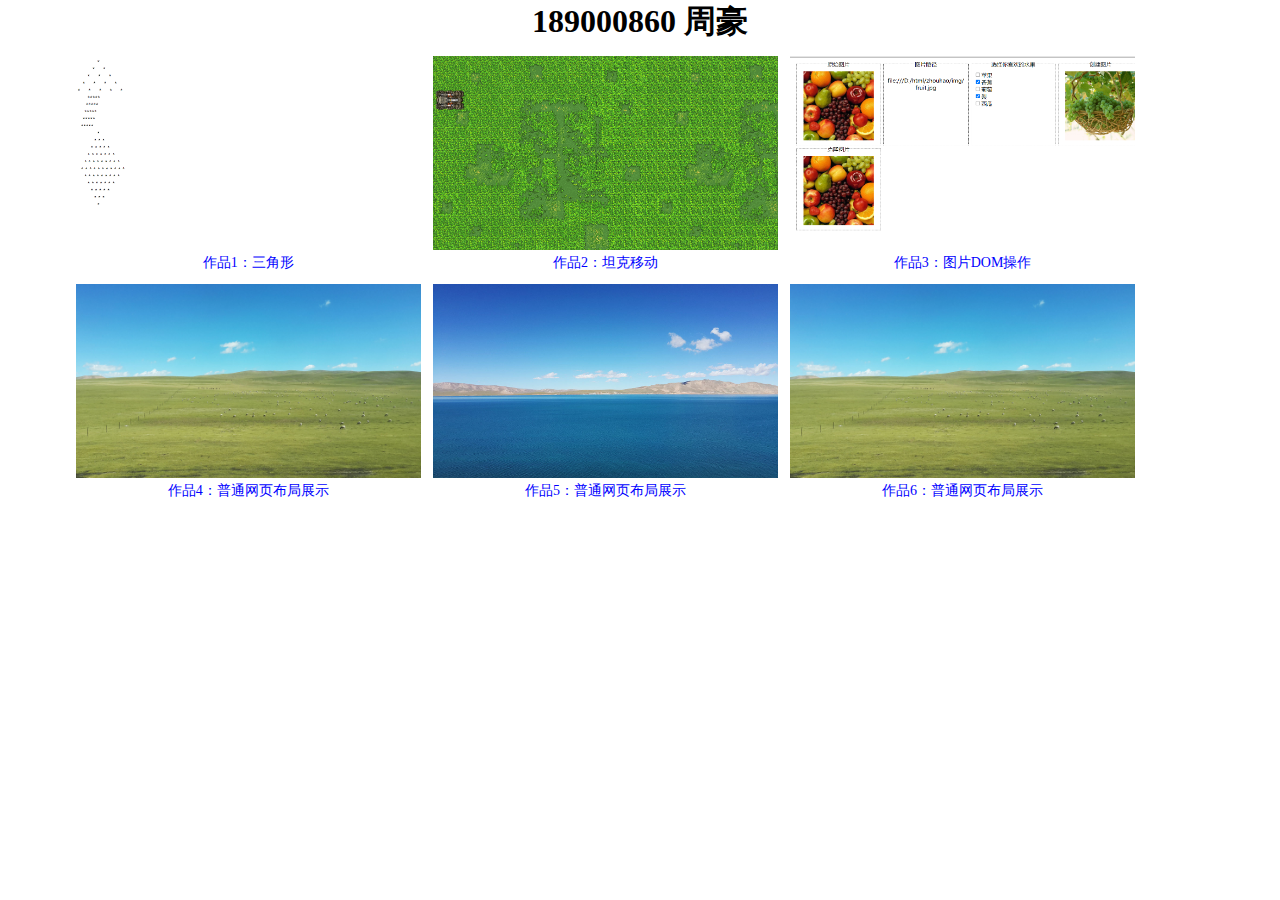
<file: index.html>
<!DOCTYPE html>
<html>
<head>
<meta charset="utf-8">
<title>我的网站演示</title>
<style>
* { margin: 0; padding: 0;}
a{color: blue;text-decoration: none;}
a:hover{color: #FF0000;}

.mytitle{text-align: center;}
#dowebok { width: 90%; margin: 0 auto; font-size: 14px;}
#dowebok li { float: left; width: 30%; margin-left: 1%; padding-top: 1%;}
#dowebok li img { width: 100%;} 
#dowebok li .dt { width: 100%;text-align: center;}
#dowebok li{list-style-type: none;}

</style>
</head>

<body>
	<h1 class="mytitle">189000860 周豪</h1>
	<ul id="dowebok">
		<li>
			<div ><a href="sjx.html"><img data-original="img/tibet-1.jpg" src="img/sjx.png" alt="图片1"></a></div>
			<div class="dt"><a href="sjx.html">作品1：三角形</a></div>
		</li>
		<li>
			<div><a href="zuoye/tank.html"><img data-original="img/tibet-2.jpg" src="img/tank.png" alt="图片2"></a></div>
			<div class="dt"><a href="zuoye/tank.html">作品2：坦克移动</a></div>
		</li>
		<li>
			<div ><a href="shiyan5.html"><img data-original="img/tibet-1.jpg" src="img/dom.png" alt="图片3"></a></div>
			<div class="dt"><a href="shiyan5.html">作品3：图片DOM操作</a></div>
		</li>

		<li>
			<div><img data-original="img/tibet-2.jpg" src="img/tibet-2.jpg" alt="图片4"></div>
			<div class="dt"><a href="#">作品4：普通网页布局展示</a></div>
		</li>
		<li>
			<div><img data-original="img/tibet-1.jpg" src="img/tibet-1.jpg" alt="图片5"></div>
			<div class="dt"><a href="#">作品5：普通网页布局展示</a></div>
		</li>
		<li>
			<div><img data-original="img/tibet-2.jpg" src="img/tibet-2.jpg" alt="图片6"></div>
			<div class="dt"><a href="#">作品6：普通网页布局展示</a></div>
		</li>
	</ul>

</body>
</html>
</file>
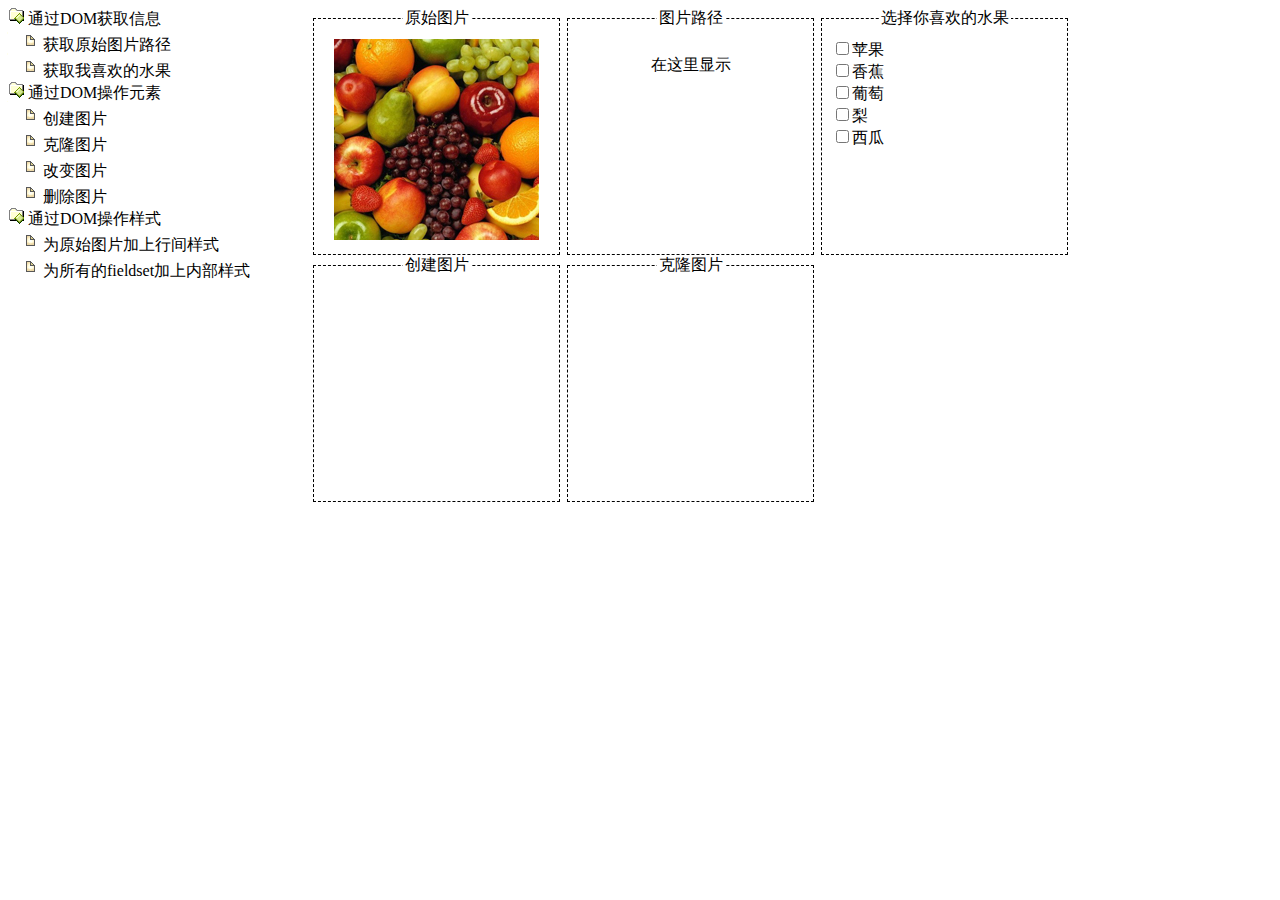
<file: shiyan5.html>
<!DOCTYPE html>
<html>
  <head>
    <meta charset="utf-8" />
    <title>实验5：图片的DOM操作</title>
    <style type="text/css">
      html,
      div,
      ul,
      li {
        margin: 0px;
        padding: 0px;
      }
      a {
        cursor: pointer;
      }
      li {
        list-style: none;
        cursor: pointer;
      }
      fieldset {
        border: #000 1px dashed;
        width: 225px;
        height: 225px;
        padding: 10px;
        text-align: center;
        float: left;
        margin-left: 5px;
      }
      fieldset p {
        width: 225px;
        word-wrap: break-word;
      }
      #cont_left {
        width: 300px;
        height: 500px;
        float: left;
      }
      #cont_right {
        float: left;
      }
      .newcss1 {
        background-color: yellowgreen;
      }
    </style>
  </head>
  <body>
    <div id="cont_left">
      <ul>
        <img src="img/fold.gif" /><a onclick="show('menu1')">
          通过DOM获取信息
        </a>
        <ul id="menu1">
          <li id="btn1"><img src="img/doc.gif" />获取原始图片路径</li>
          <li id="myenjoy"><img src="img/doc.gif" />获取我喜欢的水果</li>
        </ul>
      </ul>

      <ul>
        <img src="img/fold.gif" /><a onclick="show('menu2')">
          通过DOM操作元素
        </a>
        <ul id="menu2">
          <li id="bt"><img src="img/doc.gif" />创建图片</li>
          <li id="kl"><img src="img/doc.gif" />克隆图片</li>
          <li id="change"><img src="img/doc.gif" />改变图片</li>
          <li id="del"><img src="img/doc.gif" />删除图片</li>
        </ul>
      </ul>

      <ul>
        <img src="img/fold.gif" /><a onclick="show('menu3')">
          通过DOM操作样式
        </a>
        <ul id="menu3">
          <li id="addsty"><img src="img/doc.gif" />为原始图片加上行间样式</li>
          <li id="fie">
            <img src="img/doc.gif" />为所有的fieldset加上内部样式
          </li>
        </ul>
      </ul>
    </div>
    <fieldset id="bgc" class="bgc1">
      <legend>原始图片</legend>
      <img id="fruit" src="img/fruit.jpg" />
    </fieldset>
    <fieldset id="bgc">
      <legend>图片路径</legend>
      <p id="msg1">在这里显示</p>
    </fieldset>
    <fieldset id="bgc">
      <legend>选择你喜欢的水果</legend>
      <ul style="text-align: left">
        <li><input name="enjoy" type="checkbox" value="苹果" />苹果</li>
        <li><input name="enjoy" type="checkbox" value="香蕉" />香蕉</li>
        <li><input name="enjoy" type="checkbox" value="葡萄" />葡萄</li>
        <li><input name="enjoy" type="checkbox" value="梨" />梨</li>
        <li><input name="enjoy" type="checkbox" value="西瓜" />西瓜</li>
      </ul>
      <div id="msg2" style="margin-top: 10px; text-align: left"></div>
    </fieldset>
    <fieldset id="bgc">
      <legend>创建图片</legend>
      <div id="msg3"></div>
    </fieldset>
    <fieldset id="bgc">
      <legend>克隆图片</legend>
      <div id="msg4"></div>
    </fieldset>
    <script>
      //菜单收缩与扩展 189000860周豪
      function show(item) {
        let currentMenu = document.getElementById(item);
        let currentStatus = currentMenu.style.display;
        currentMenu.style.display = currentStatus == "" ? "none" : "";
      }
      //show();
      //获取原始图片路径
      let btn = document.querySelector("#btn1");
      //console.log(btn);
      btn.onclick = function () {
        let msg1 = document.querySelector("#msg1");
        let fruit = document.querySelector("#fruit");
        msg1.innerHTML = fruit.src;
      };

      //选择你喜欢的水果
      let myenjoy = document.querySelector("#myenjoy");
      let msg2 = document.querySelector("#msg2");
      let obj = document.getElementsByName("enjoy"); //选择所有name="enjoy"的对象，返回数组
      let s = []; //如果这样定义var s;变量s中会默认被赋个null值
      myenjoy.onclick = function () {
        for (let i = 0; i < obj.length; i++) {
          if (obj[i].checked)
            //取到对象数组后，我们来循环检测它是不是被选中
            s.push(obj[i].value); //如果选中，将value添加到s中
            msg2.innerHTML = "你喜欢的水果是:"+s;
            
            
        }
      }
      
      

      //创建图片
      let bt = document.querySelector("#bt");
      bt.onclick = function () {
        let msg3 = document.querySelector("#msg3");
        msg3.innerHTML = "<img src='img/grape.jpg' alt='葡萄'/>";
      };
      //克隆图片
      let kl = document.querySelector("#kl");
      kl.onclick = function () {
        let msg4 = document.querySelector("#msg4");
        msg4.innerHTML = "<img src='img/fruit.jpg' />";
      };
      //改变图片
      let change = document.getElementById("change");
      change.onclick = function changeImg() {
        let fruit = document.querySelector("#fruit");
        if (fruit.getAttribute("src") == "img/fruit.jpg") {
          fruit.setAttribute("src", "img/grape.jpg");
        }
      };
      //删除图片
      let del = document.querySelector("#del");
      let fruit = document.querySelector("#fruit");

      del.addEventListener("click", function () {
        //删除图片
        fruit.src = "";
      });
      //为原始图片加上行间样式
      let addsty = document.querySelector("#addsty");
      addsty.onclick = function () {
        let bgc1 = document.querySelector(".bgc1");
        bgc1.style.border = "solid 4px red";
      };

      //为所有的fieldset加上内部样式

      let fie = document.querySelector("#fie");
      fie.onclick = function () {
        let bgc = document.querySelectorAll("#bgc");
        for (i = 0; i < bgc.length; i++) {
          bgc[i].style.background = "blue";
        }
      };
    </script>
  </body>
</html>
</file>
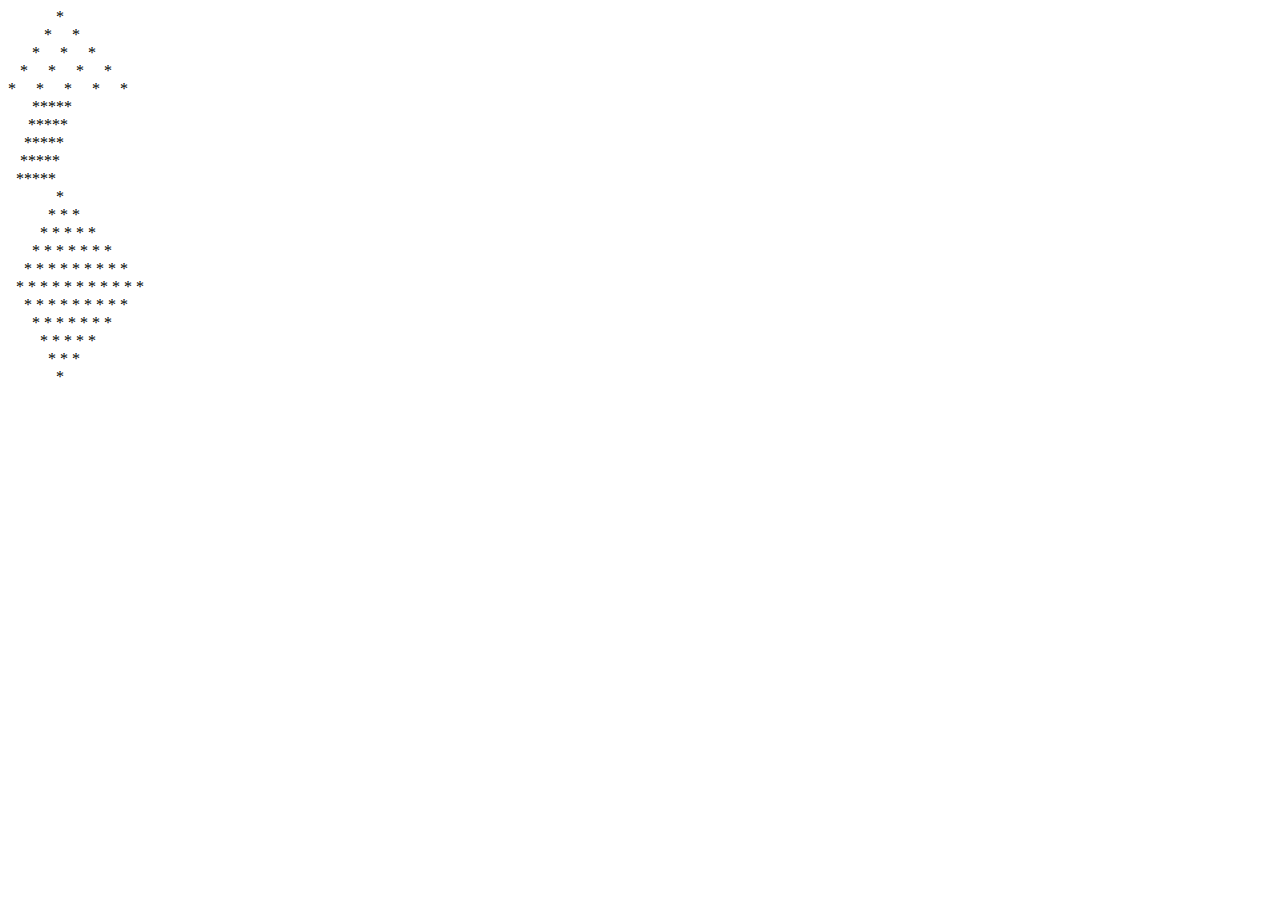
<file: sjx.html>
<!DOCTYPE html>
<html lang="en">
  <head>
    <meta charset="UTF-8" />
    <meta http-equiv="X-UA-Compatible" content="IE=edge" />
    <meta name="viewport" content="width=device-width, initial-scale=1.0" />
    <title>课堂练习</title>
  </head>
  <body>
    <script>

      "use strict"; //严格检查
        
      //189000860 周豪
        
        for (var i = 1; i <= 5; i++) {//外层循环代表的是要循环的行数

        for (var k = 0; k < 5 - i; k++) {//这层循环代表的是要循环的空格数

          document.write("&nbsp&nbsp ");
        }

        for (var j = 0; j < i; j++) {//内层循环代表的是要打印的列数

          document.write("*&nbsp&nbsp&nbsp&nbsp&nbsp");
        }
        

        document.write("<br>");
      }

      //平行四边形
      for (let i = 0; i < 5; i++) {
            for (let k = i; k <= 5; k++) {
                document.write("&nbsp;");

            }
            // for (let k = 5; k >=i; k--){
            //     document.write("&nbsp;");

            // }
            for (let j = 0; j < 5; j++) {
                document.write("*");
            }
            document.write("<br>");
        }


        
         for(var i=0;i<6;i++){
            for(var j=6;j>i;j--){
               document.writeln("&nbsp");
            }
            for(var k=0;k<2*i+1;k++){
               document.writeln("*");
            }
            document.writeln("</br>");
         }

         for(var i=5;i>0;i--){
            for(var j=6;j>=i;j--){
               document.writeln("&nbsp");
            }
            for(var k=0;k<2*i-1;k++){
               document.writeln("*");
            }
            document.writeln("</br>")
         }
    </script>
  </body>
</html>
</file>
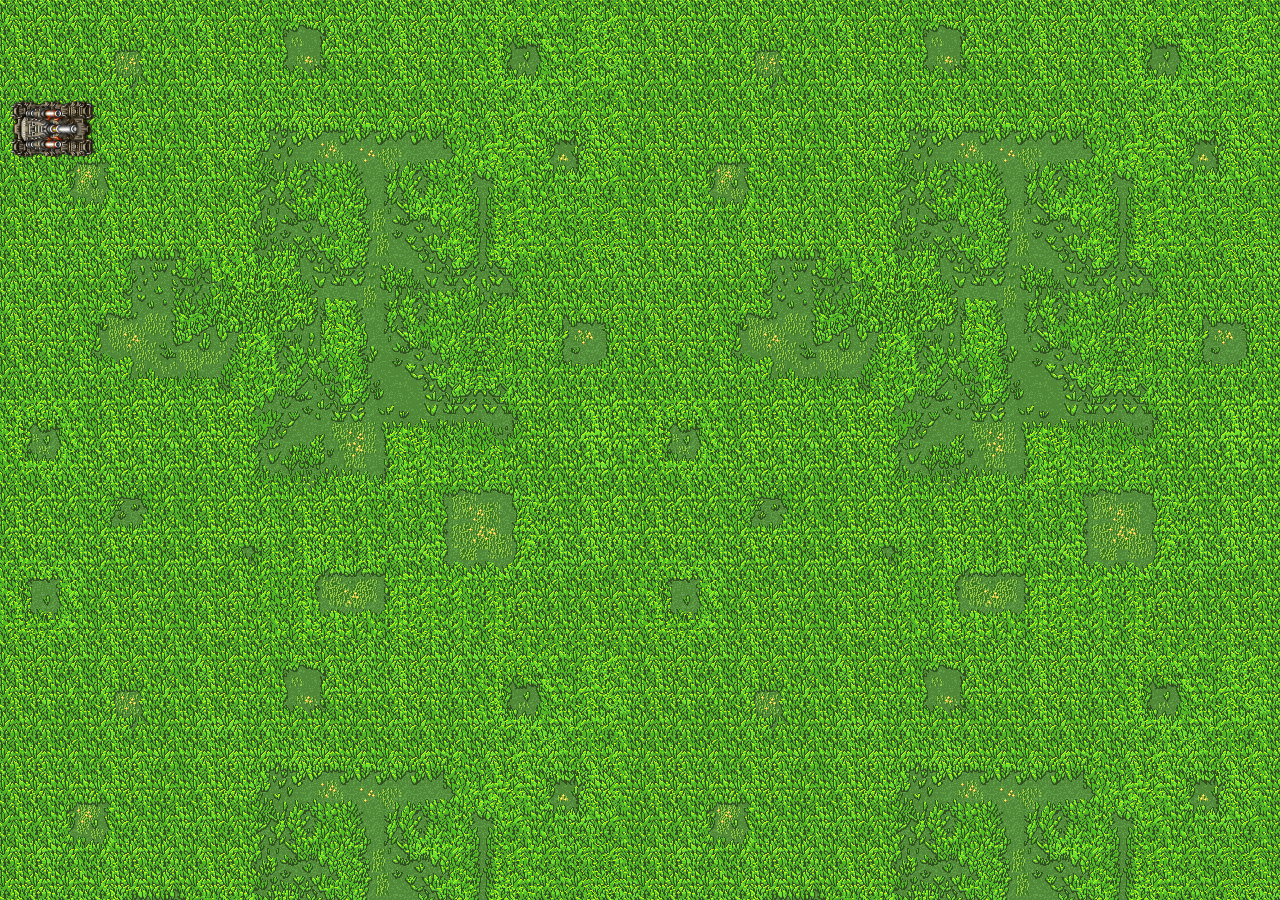
<file: zuoye/tank.html>
<!DOCTYPE html>
<html>
	<head>
		<meta charset="utf-8" />
		<title>让坦克开起来</title>
		<style type="text/css">
			input{font-size:26px;margin-top: 20px;}
			body{background-image: url(images/grassland.png);}
			#mytank{position: absolute;left:10px;top:100px}
		</style>
	</head>
	<body>		
		<img id="mytank" src="images/right.png"/>
		<script>
			// 编写代码，让坦克能上下左右移动
            //禁止右键
            let moveblock=document.getElementById("mytank")
   window.document.oncontextmenu = function(){ 
    return false;
    } 
   document.onkeydown=function(e){//传入事件对象e 
    let evt=e||event;
    let current = 0;
    switch(evt.keyCode){
     case 87://向上
     moveblock.style.top=moveblock.offsetTop-5+"px";
     current = 270;//需要反转的角度
     moveblock.style.transform = 'rotate('+current+'deg)';
     break;
     case 83://向下
     current = 90;//需要反转的角度
     moveblock.style.transform = 'rotate('+current+'deg)';
     moveblock.style.top=moveblock.offsetTop+5+"px";
     break;
     case 65://向左
     moveblock.style.left=moveblock.offsetLeft-5+"px";
     current = 180;//需要反转的角度
     moveblock.style.transform = 'rotate('+current+'deg)';
     break;
     case 68://向右
     moveblock.style.left=moveblock.offsetLeft+5+"px";
     current = 0;//需要反转的角度
     moveblock.style.transform = 'rotate('+current+'deg)';
    
   }
  }
		</script>
	</body>
</html>
</file>
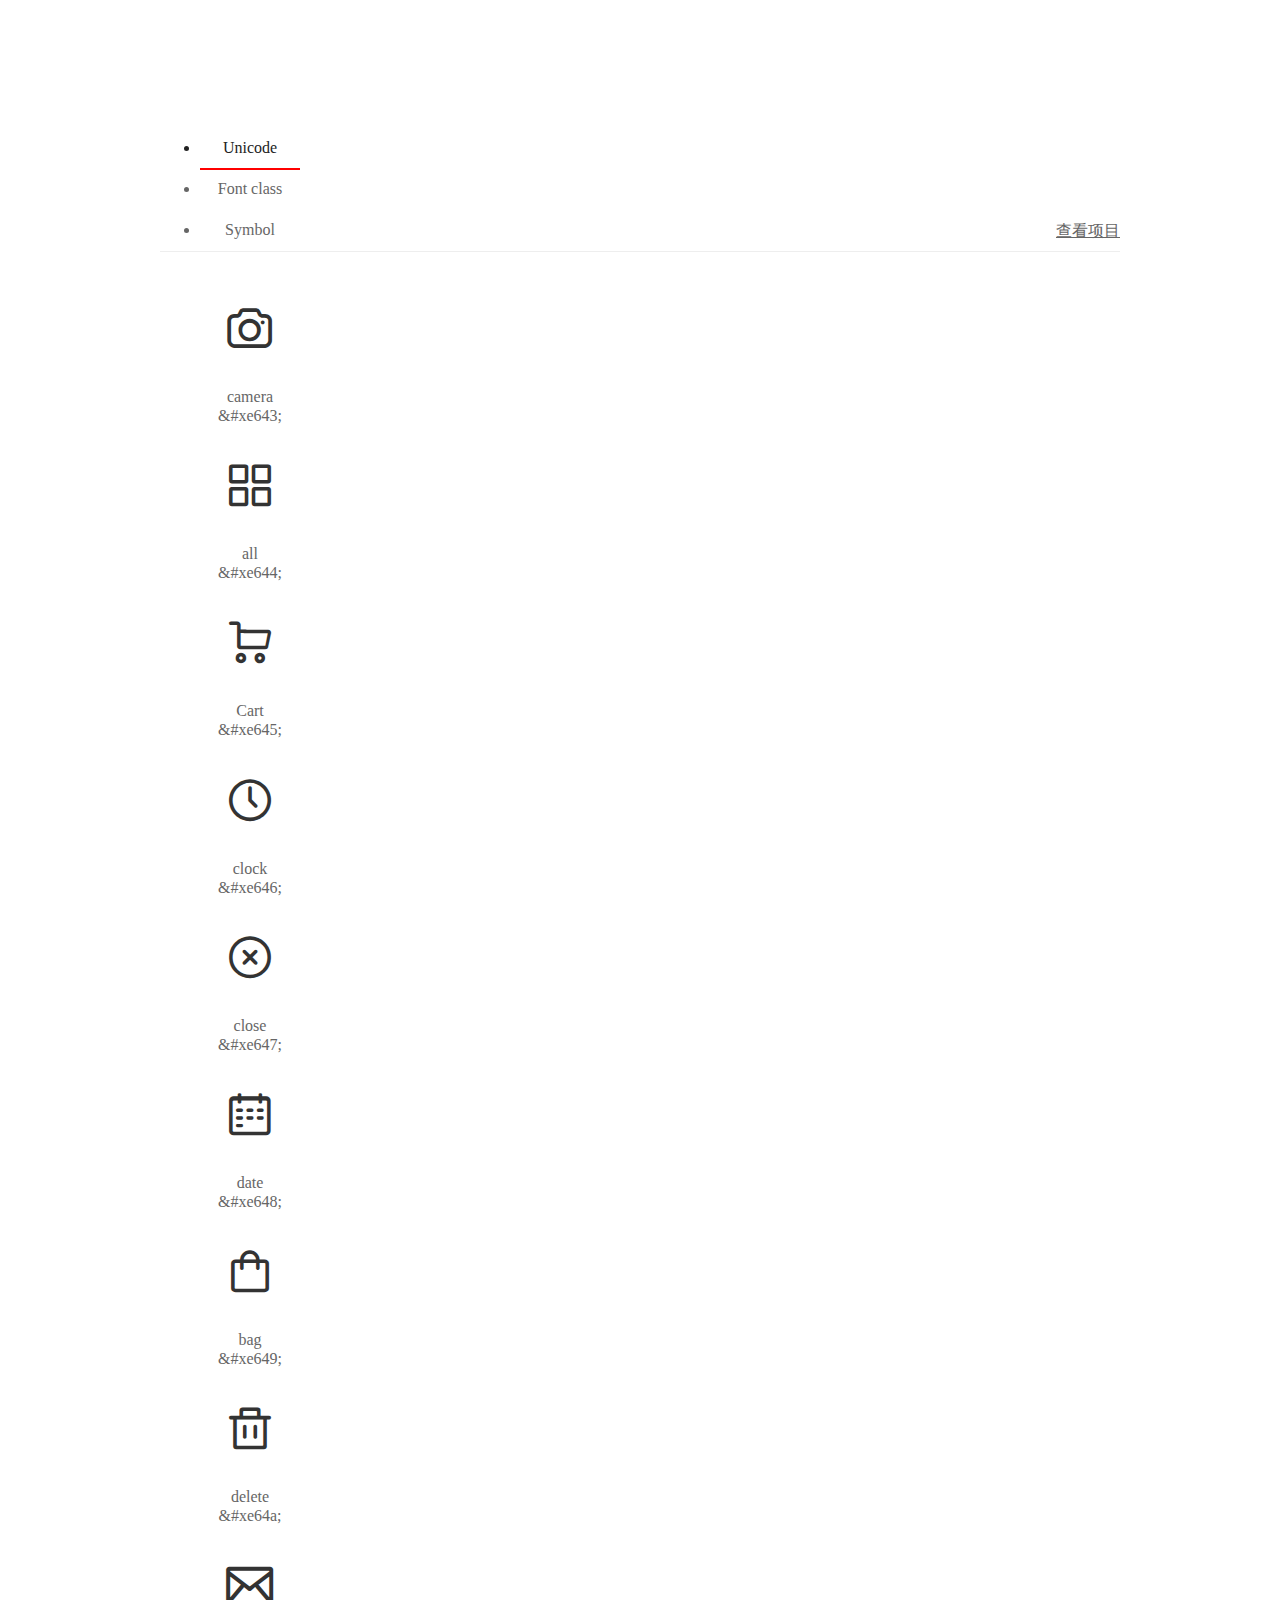
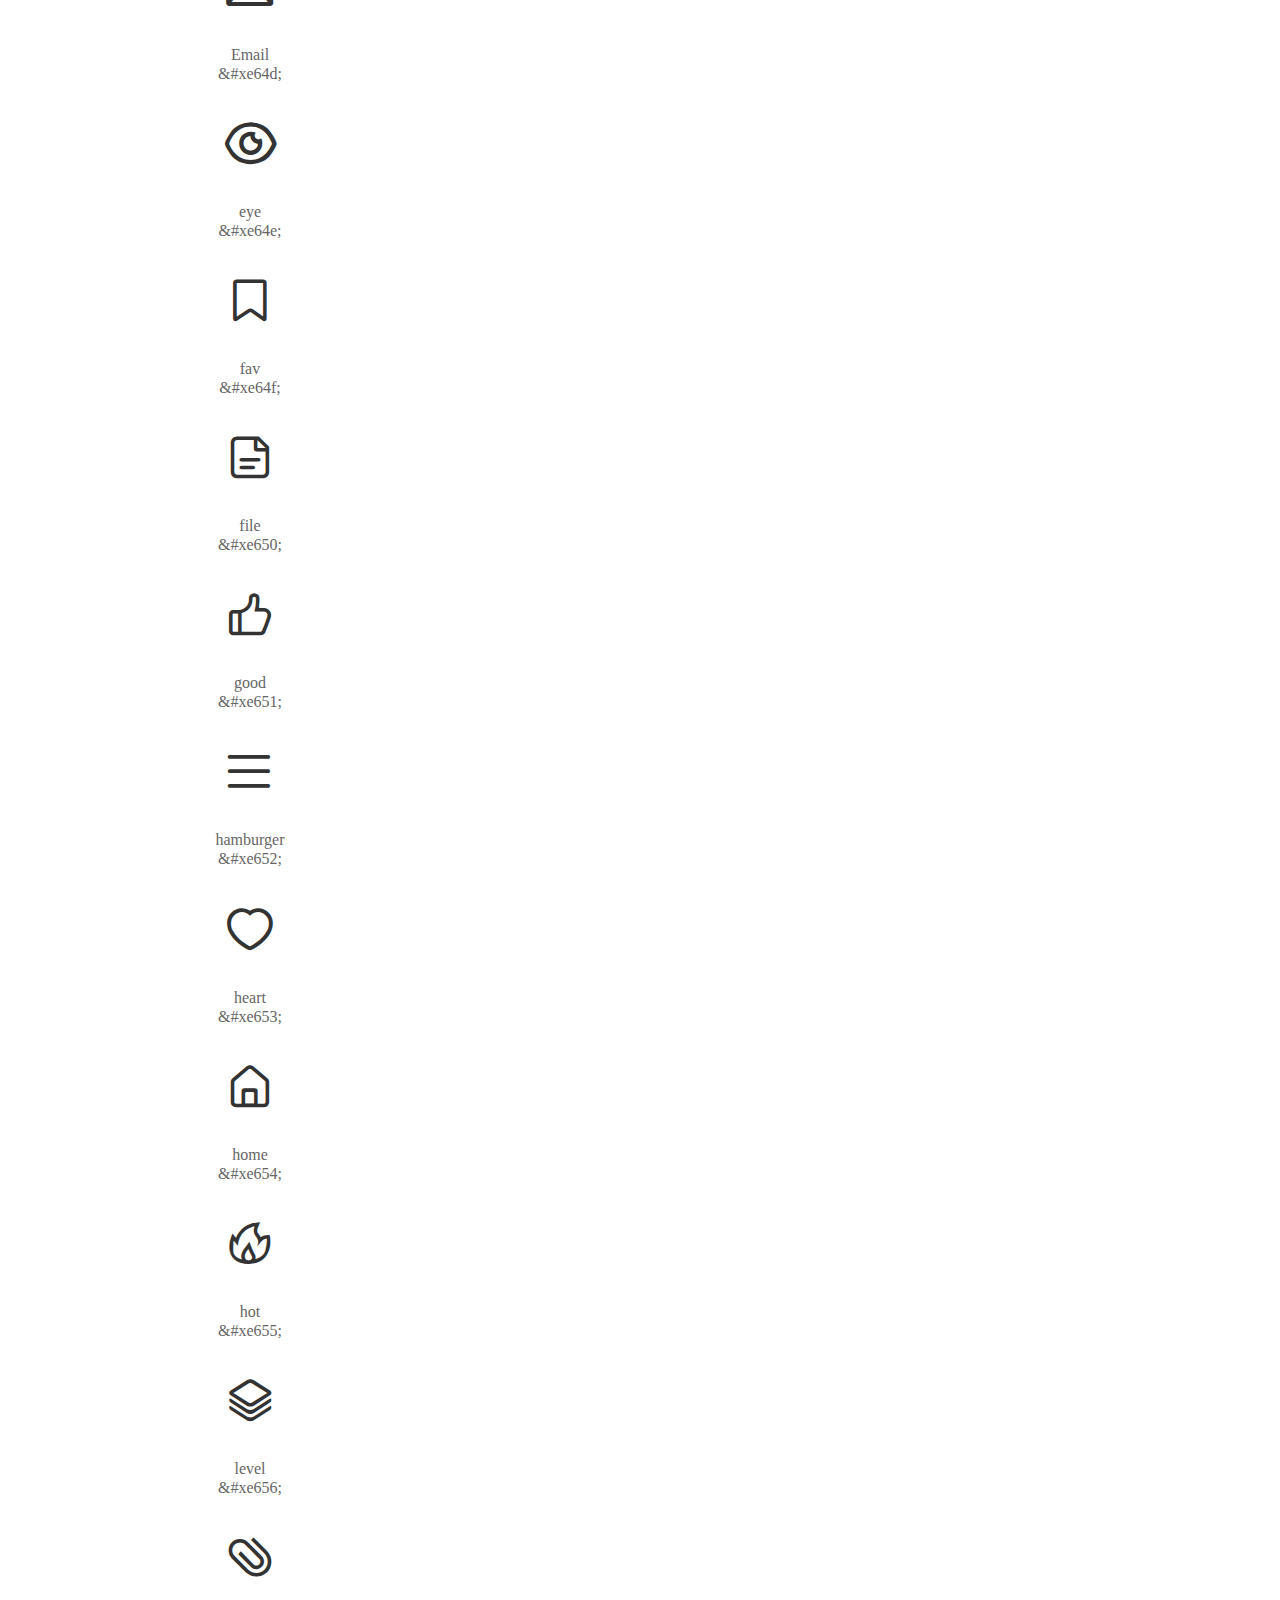
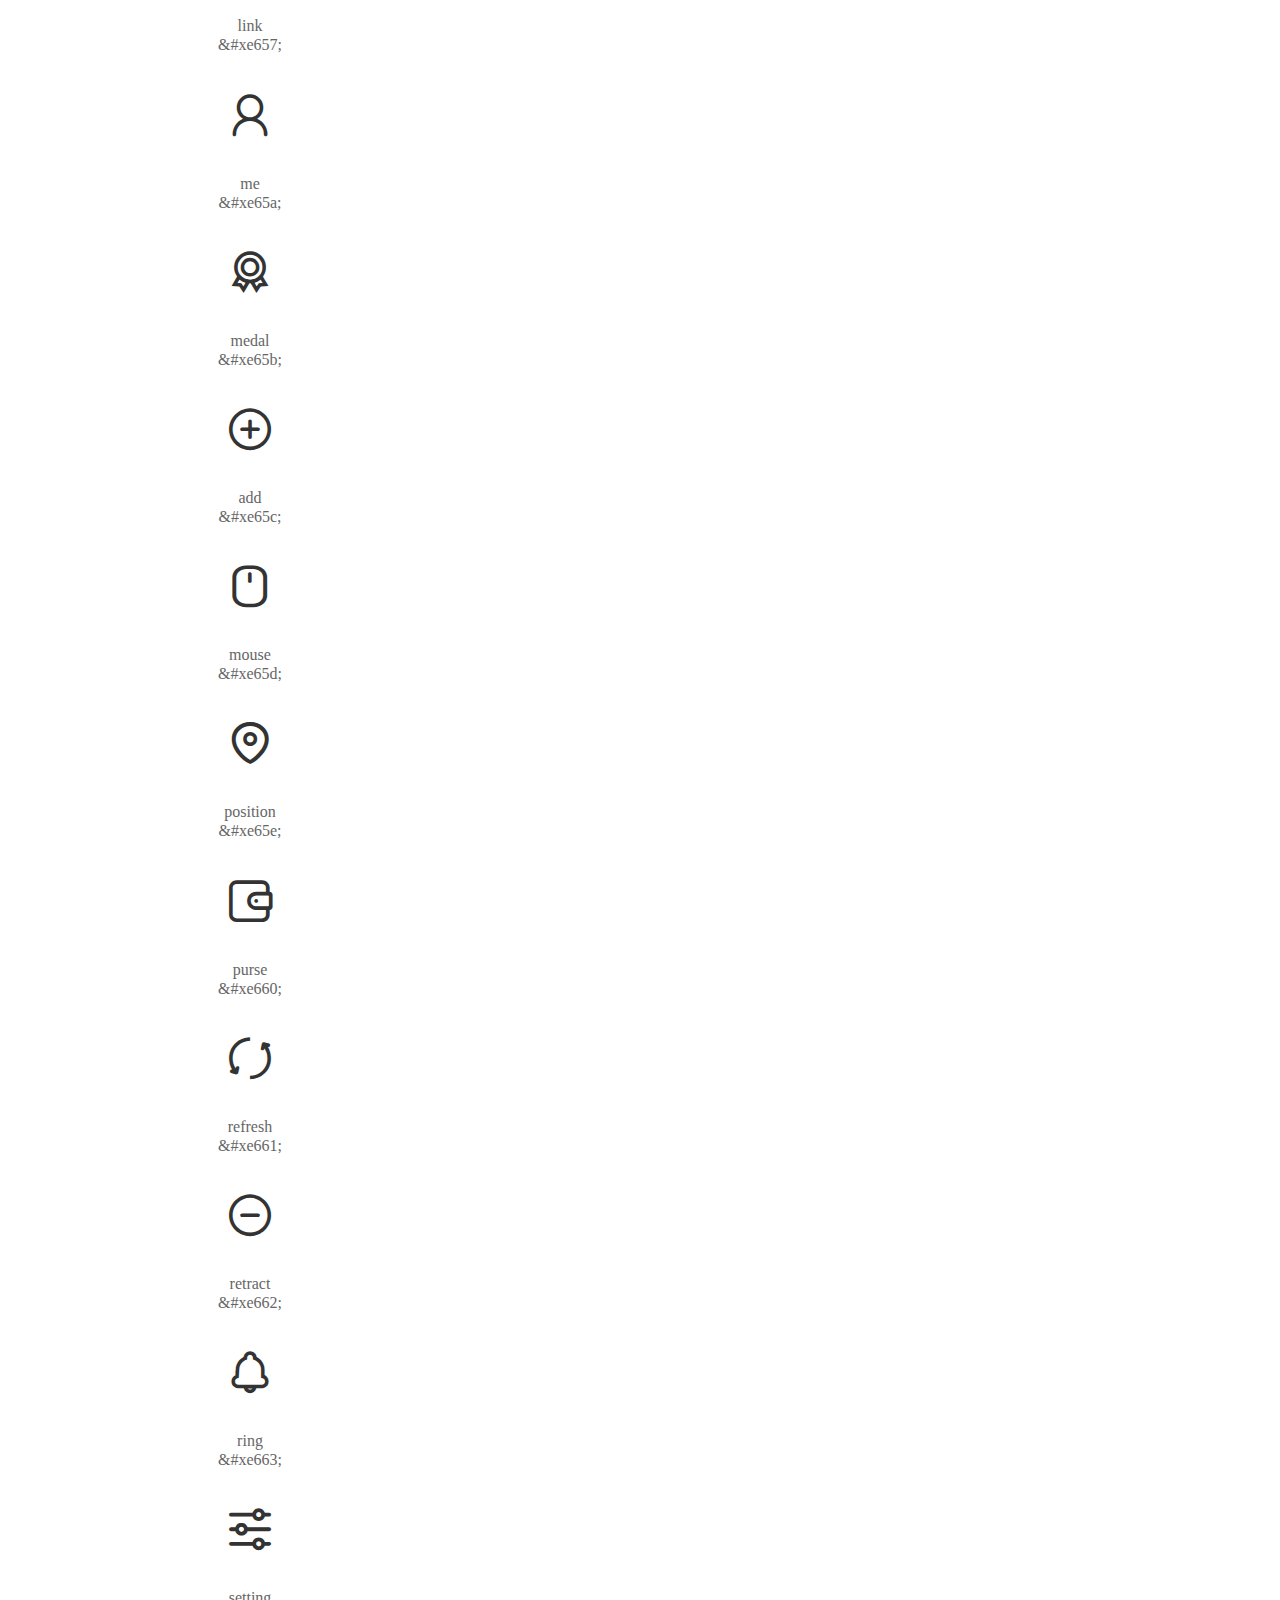
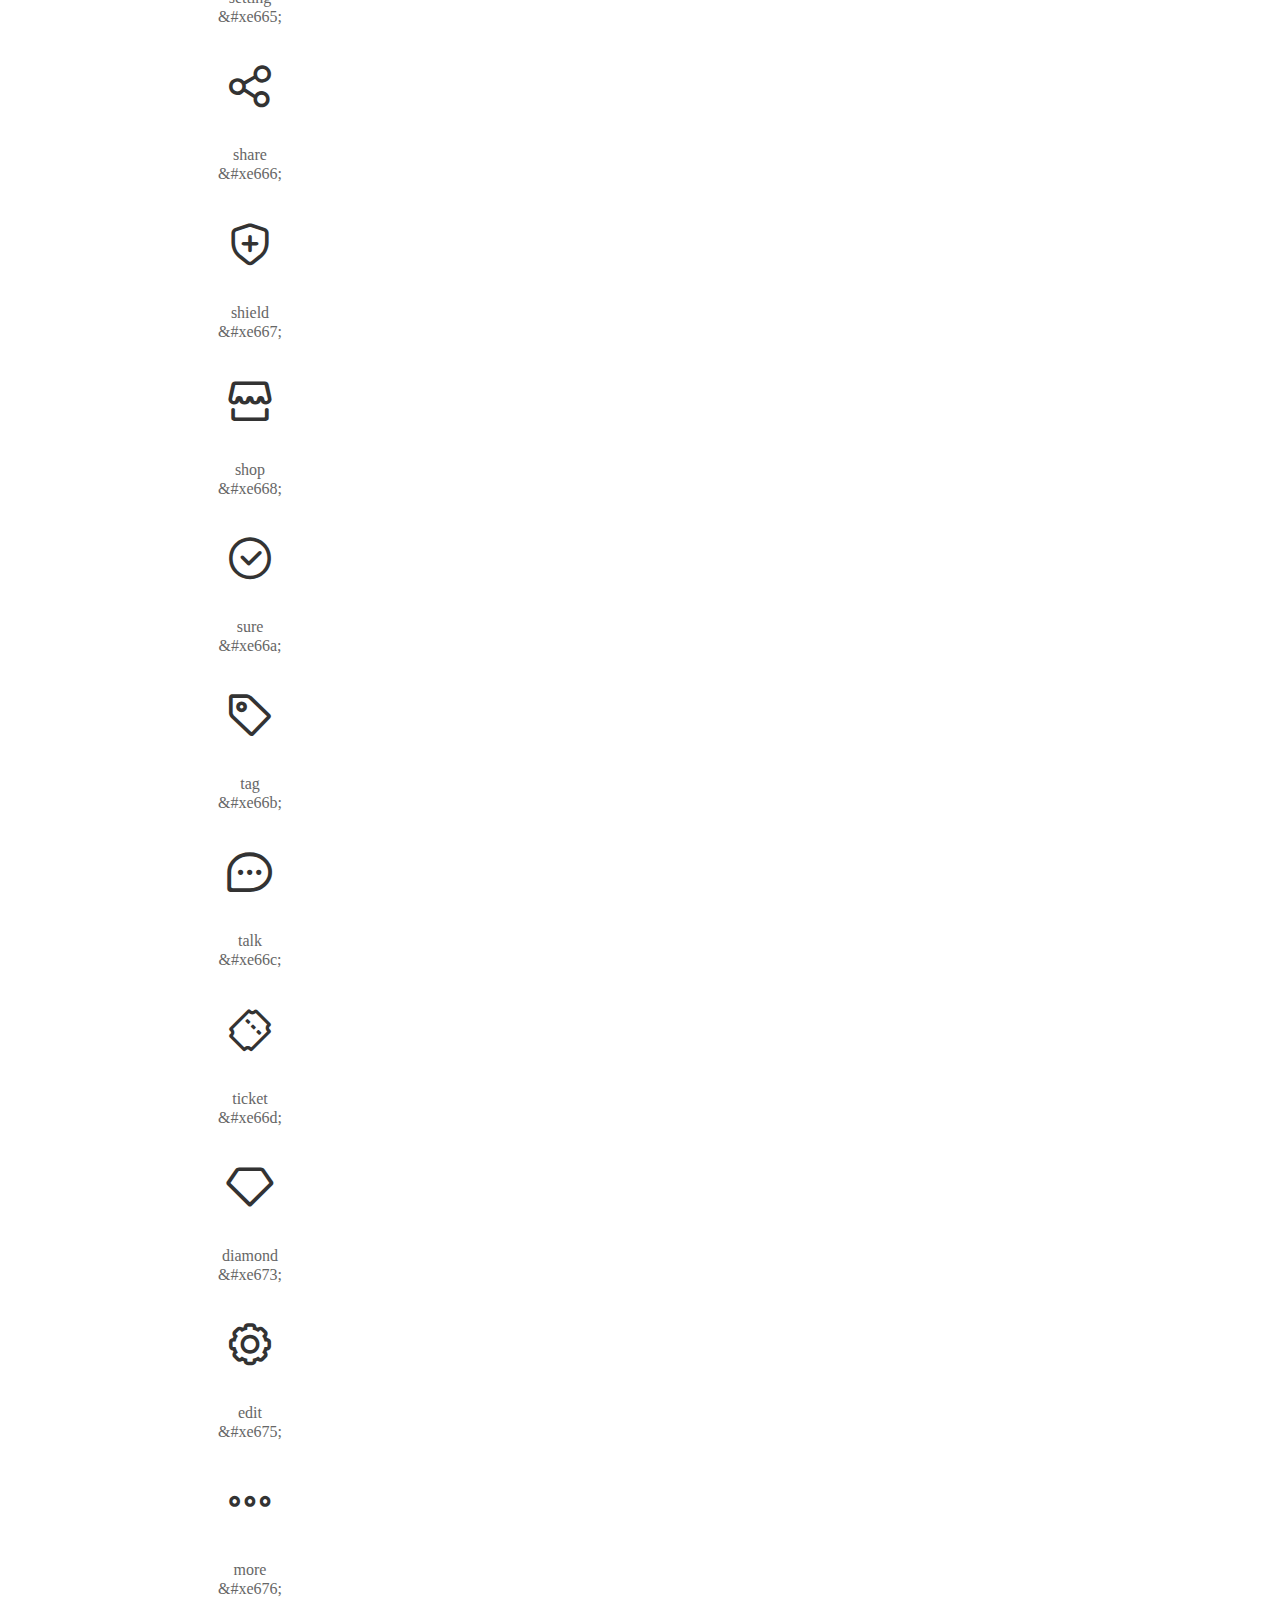
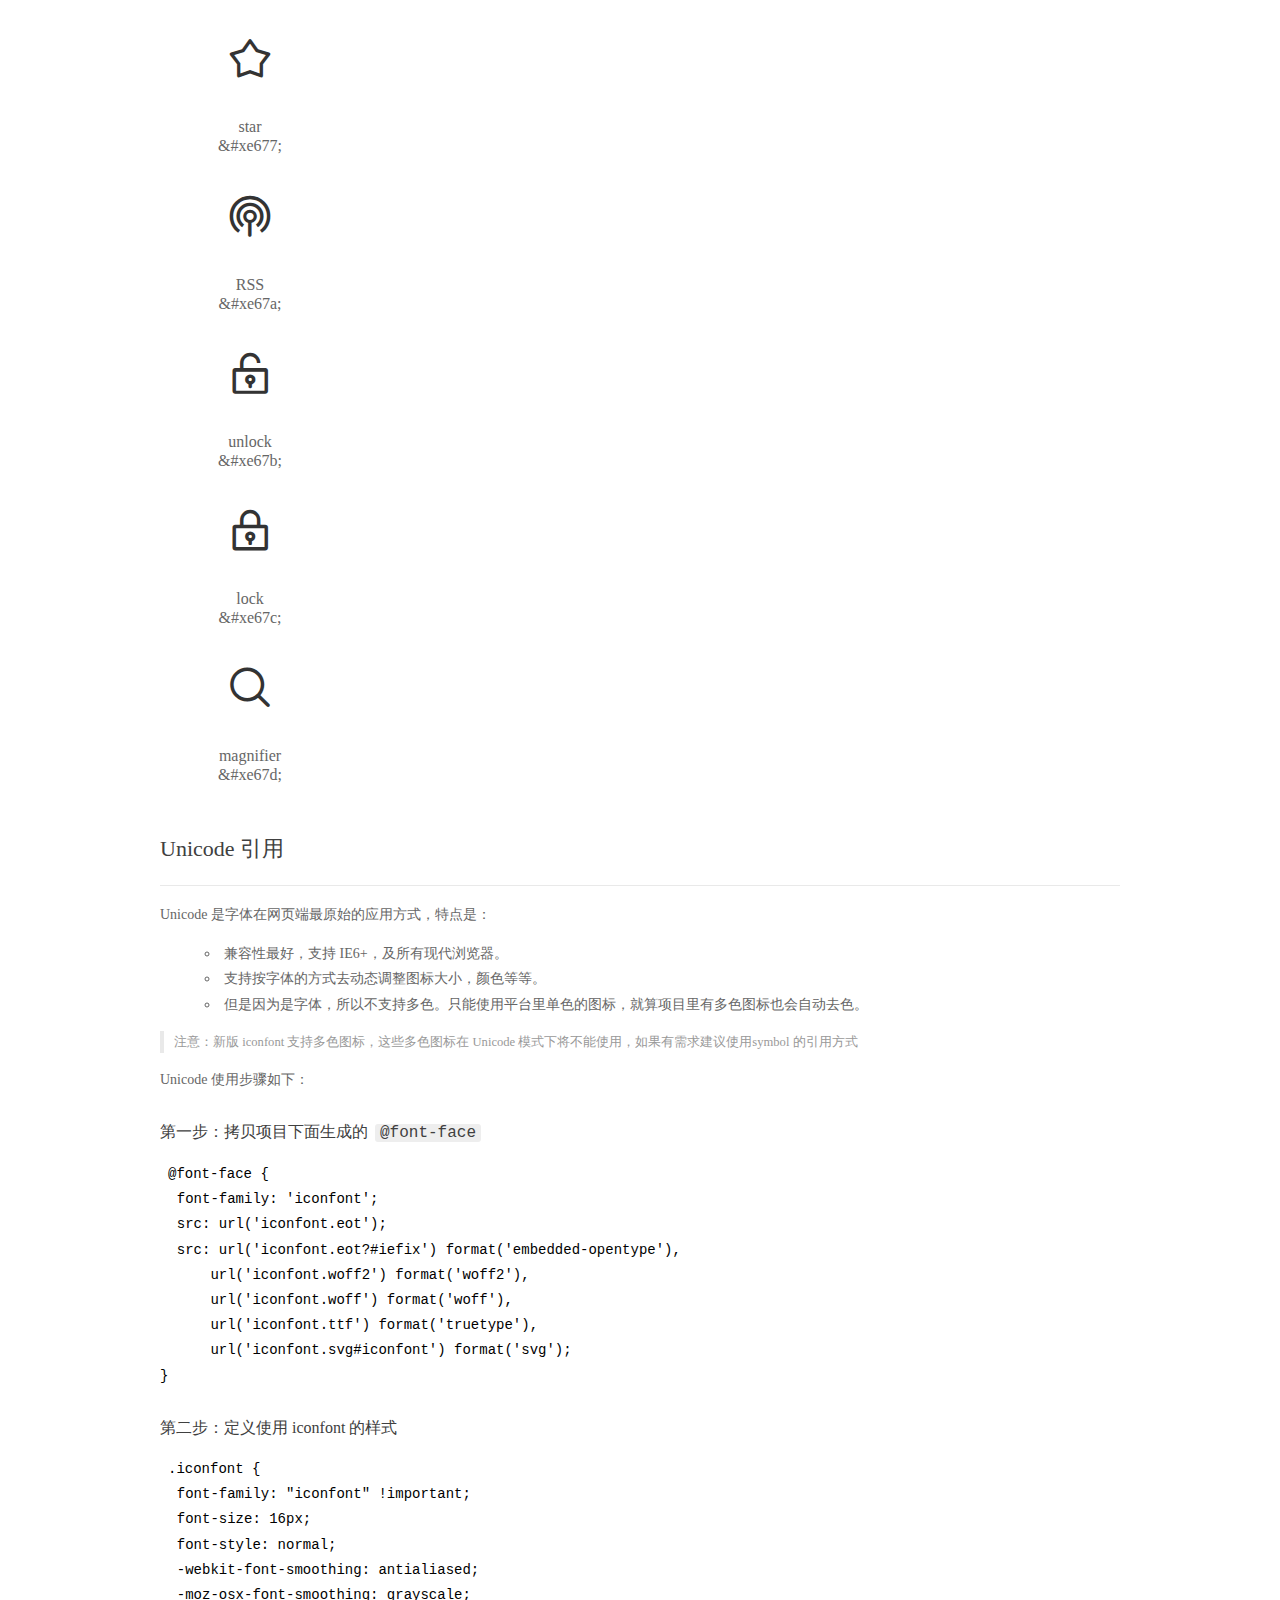
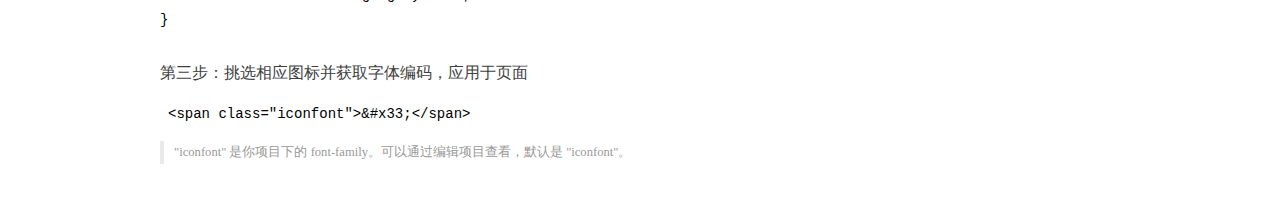
<file: wire_wbesite/font/demo_index.html>
<!DOCTYPE html>
<html>
<head>
  <meta charset="utf-8"/>
  <title>IconFont Demo</title>
  <link rel="shortcut icon" href="//img.alicdn.com/imgextra/i2/O1CN01ZyAlrn1MwaMhqz36G_!!6000000001499-73-tps-64-64.ico" type="image/x-icon"/>
  <link rel="icon" type="image/svg+xml" href="//img.alicdn.com/imgextra/i4/O1CN01EYTRnJ297D6vehehJ_!!6000000008020-55-tps-64-64.svg"/>
  <link rel="stylesheet" href="https://g.alicdn.com/thx/cube/1.3.2/cube.min.css">
  <link rel="stylesheet" href="demo.css">
  <link rel="stylesheet" href="iconfont.css">
  <script src="iconfont.js"></script>
  <!-- jQuery -->
  <script src="https://a1.alicdn.com/oss/uploads/2018/12/26/7bfddb60-08e8-11e9-9b04-53e73bb6408b.js"></script>
  <!-- 代码高亮 -->
  <script src="https://a1.alicdn.com/oss/uploads/2018/12/26/a3f714d0-08e6-11e9-8a15-ebf944d7534c.js"></script>
</head>
<body>
  <div class="main">
    <h1 class="logo"><a href="https://www.iconfont.cn/" title="iconfont 首页" target="_blank">&#xe86b;</a></h1>
    <div class="nav-tabs">
      <ul id="tabs" class="dib-box">
        <li class="dib active"><span>Unicode</span></li>
        <li class="dib"><span>Font class</span></li>
        <li class="dib"><span>Symbol</span></li>
      </ul>
      
      <a href="https://www.iconfont.cn/manage/index?manage_type=myprojects&projectId=2468769" target="_blank" class="nav-more">查看项目</a>
      
    </div>
    <div class="tab-container">
      <div class="content unicode" style="display: block;">
          <ul class="icon_lists dib-box">
          
            <li class="dib">
              <span class="icon iconfont">&#xe643;</span>
                <div class="name">camera</div>
                <div class="code-name">&amp;#xe643;</div>
              </li>
          
            <li class="dib">
              <span class="icon iconfont">&#xe644;</span>
                <div class="name">all</div>
                <div class="code-name">&amp;#xe644;</div>
              </li>
          
            <li class="dib">
              <span class="icon iconfont">&#xe645;</span>
                <div class="name">Cart</div>
                <div class="code-name">&amp;#xe645;</div>
              </li>
          
            <li class="dib">
              <span class="icon iconfont">&#xe646;</span>
                <div class="name">clock</div>
                <div class="code-name">&amp;#xe646;</div>
              </li>
          
            <li class="dib">
              <span class="icon iconfont">&#xe647;</span>
                <div class="name">close</div>
                <div class="code-name">&amp;#xe647;</div>
              </li>
          
            <li class="dib">
              <span class="icon iconfont">&#xe648;</span>
                <div class="name">date</div>
                <div class="code-name">&amp;#xe648;</div>
              </li>
          
            <li class="dib">
              <span class="icon iconfont">&#xe649;</span>
                <div class="name">bag</div>
                <div class="code-name">&amp;#xe649;</div>
              </li>
          
            <li class="dib">
              <span class="icon iconfont">&#xe64a;</span>
                <div class="name">delete</div>
                <div class="code-name">&amp;#xe64a;</div>
              </li>
          
            <li class="dib">
              <span class="icon iconfont">&#xe64d;</span>
                <div class="name">Email</div>
                <div class="code-name">&amp;#xe64d;</div>
              </li>
          
            <li class="dib">
              <span class="icon iconfont">&#xe64e;</span>
                <div class="name">eye</div>
                <div class="code-name">&amp;#xe64e;</div>
              </li>
          
            <li class="dib">
              <span class="icon iconfont">&#xe64f;</span>
                <div class="name">fav</div>
                <div class="code-name">&amp;#xe64f;</div>
              </li>
          
            <li class="dib">
              <span class="icon iconfont">&#xe650;</span>
                <div class="name">file</div>
                <div class="code-name">&amp;#xe650;</div>
              </li>
          
            <li class="dib">
              <span class="icon iconfont">&#xe651;</span>
                <div class="name">good</div>
                <div class="code-name">&amp;#xe651;</div>
              </li>
          
            <li class="dib">
              <span class="icon iconfont">&#xe652;</span>
                <div class="name">hamburger</div>
                <div class="code-name">&amp;#xe652;</div>
              </li>
          
            <li class="dib">
              <span class="icon iconfont">&#xe653;</span>
                <div class="name">heart</div>
                <div class="code-name">&amp;#xe653;</div>
              </li>
          
            <li class="dib">
              <span class="icon iconfont">&#xe654;</span>
                <div class="name">home</div>
                <div class="code-name">&amp;#xe654;</div>
              </li>
          
            <li class="dib">
              <span class="icon iconfont">&#xe655;</span>
                <div class="name">hot</div>
                <div class="code-name">&amp;#xe655;</div>
              </li>
          
            <li class="dib">
              <span class="icon iconfont">&#xe656;</span>
                <div class="name">level</div>
                <div class="code-name">&amp;#xe656;</div>
              </li>
          
            <li class="dib">
              <span class="icon iconfont">&#xe657;</span>
                <div class="name">link</div>
                <div class="code-name">&amp;#xe657;</div>
              </li>
          
            <li class="dib">
              <span class="icon iconfont">&#xe65a;</span>
                <div class="name">me</div>
                <div class="code-name">&amp;#xe65a;</div>
              </li>
          
            <li class="dib">
              <span class="icon iconfont">&#xe65b;</span>
                <div class="name">medal</div>
                <div class="code-name">&amp;#xe65b;</div>
              </li>
          
            <li class="dib">
              <span class="icon iconfont">&#xe65c;</span>
                <div class="name">add</div>
                <div class="code-name">&amp;#xe65c;</div>
              </li>
          
            <li class="dib">
              <span class="icon iconfont">&#xe65d;</span>
                <div class="name">mouse</div>
                <div class="code-name">&amp;#xe65d;</div>
              </li>
          
            <li class="dib">
              <span class="icon iconfont">&#xe65e;</span>
                <div class="name">position</div>
                <div class="code-name">&amp;#xe65e;</div>
              </li>
          
            <li class="dib">
              <span class="icon iconfont">&#xe660;</span>
                <div class="name">purse</div>
                <div class="code-name">&amp;#xe660;</div>
              </li>
          
            <li class="dib">
              <span class="icon iconfont">&#xe661;</span>
                <div class="name">refresh</div>
                <div class="code-name">&amp;#xe661;</div>
              </li>
          
            <li class="dib">
              <span class="icon iconfont">&#xe662;</span>
                <div class="name">retract</div>
                <div class="code-name">&amp;#xe662;</div>
              </li>
          
            <li class="dib">
              <span class="icon iconfont">&#xe663;</span>
                <div class="name">ring</div>
                <div class="code-name">&amp;#xe663;</div>
              </li>
          
            <li class="dib">
              <span class="icon iconfont">&#xe665;</span>
                <div class="name">setting</div>
                <div class="code-name">&amp;#xe665;</div>
              </li>
          
            <li class="dib">
              <span class="icon iconfont">&#xe666;</span>
                <div class="name">share</div>
                <div class="code-name">&amp;#xe666;</div>
              </li>
          
            <li class="dib">
              <span class="icon iconfont">&#xe667;</span>
                <div class="name">shield</div>
                <div class="code-name">&amp;#xe667;</div>
              </li>
          
            <li class="dib">
              <span class="icon iconfont">&#xe668;</span>
                <div class="name">shop</div>
                <div class="code-name">&amp;#xe668;</div>
              </li>
          
            <li class="dib">
              <span class="icon iconfont">&#xe66a;</span>
                <div class="name">sure</div>
                <div class="code-name">&amp;#xe66a;</div>
              </li>
          
            <li class="dib">
              <span class="icon iconfont">&#xe66b;</span>
                <div class="name">tag</div>
                <div class="code-name">&amp;#xe66b;</div>
              </li>
          
            <li class="dib">
              <span class="icon iconfont">&#xe66c;</span>
                <div class="name">talk</div>
                <div class="code-name">&amp;#xe66c;</div>
              </li>
          
            <li class="dib">
              <span class="icon iconfont">&#xe66d;</span>
                <div class="name">ticket</div>
                <div class="code-name">&amp;#xe66d;</div>
              </li>
          
            <li class="dib">
              <span class="icon iconfont">&#xe673;</span>
                <div class="name">diamond</div>
                <div class="code-name">&amp;#xe673;</div>
              </li>
          
            <li class="dib">
              <span class="icon iconfont">&#xe675;</span>
                <div class="name">edit</div>
                <div class="code-name">&amp;#xe675;</div>
              </li>
          
            <li class="dib">
              <span class="icon iconfont">&#xe676;</span>
                <div class="name">more</div>
                <div class="code-name">&amp;#xe676;</div>
              </li>
          
            <li class="dib">
              <span class="icon iconfont">&#xe677;</span>
                <div class="name">star</div>
                <div class="code-name">&amp;#xe677;</div>
              </li>
          
            <li class="dib">
              <span class="icon iconfont">&#xe67a;</span>
                <div class="name">RSS</div>
                <div class="code-name">&amp;#xe67a;</div>
              </li>
          
            <li class="dib">
              <span class="icon iconfont">&#xe67b;</span>
                <div class="name">unlock</div>
                <div class="code-name">&amp;#xe67b;</div>
              </li>
          
            <li class="dib">
              <span class="icon iconfont">&#xe67c;</span>
                <div class="name">lock</div>
                <div class="code-name">&amp;#xe67c;</div>
              </li>
          
            <li class="dib">
              <span class="icon iconfont">&#xe67d;</span>
                <div class="name">magnifier</div>
                <div class="code-name">&amp;#xe67d;</div>
              </li>
          
          </ul>
          <div class="article markdown">
          <h2 id="unicode-">Unicode 引用</h2>
          <hr>

          <p>Unicode 是字体在网页端最原始的应用方式，特点是：</p>
          <ul>
            <li>兼容性最好，支持 IE6+，及所有现代浏览器。</li>
            <li>支持按字体的方式去动态调整图标大小，颜色等等。</li>
            <li>但是因为是字体，所以不支持多色。只能使用平台里单色的图标，就算项目里有多色图标也会自动去色。</li>
          </ul>
          <blockquote>
            <p>注意：新版 iconfont 支持多色图标，这些多色图标在 Unicode 模式下将不能使用，如果有需求建议使用symbol 的引用方式</p>
          </blockquote>
          <p>Unicode 使用步骤如下：</p>
          <h3 id="-font-face">第一步：拷贝项目下面生成的 <code>@font-face</code></h3>
<pre><code class="language-css"
>@font-face {
  font-family: 'iconfont';
  src: url('iconfont.eot');
  src: url('iconfont.eot?#iefix') format('embedded-opentype'),
      url('iconfont.woff2') format('woff2'),
      url('iconfont.woff') format('woff'),
      url('iconfont.ttf') format('truetype'),
      url('iconfont.svg#iconfont') format('svg');
}
</code></pre>
          <h3 id="-iconfont-">第二步：定义使用 iconfont 的样式</h3>
<pre><code class="language-css"
>.iconfont {
  font-family: "iconfont" !important;
  font-size: 16px;
  font-style: normal;
  -webkit-font-smoothing: antialiased;
  -moz-osx-font-smoothing: grayscale;
}
</code></pre>
          <h3 id="-">第三步：挑选相应图标并获取字体编码，应用于页面</h3>
<pre>
<code class="language-html"
>&lt;span class="iconfont"&gt;&amp;#x33;&lt;/span&gt;
</code></pre>
          <blockquote>
            <p>"iconfont" 是你项目下的 font-family。可以通过编辑项目查看，默认是 "iconfont"。</p>
          </blockquote>
          </div>
      </div>
      <div class="content font-class">
        <ul class="icon_lists dib-box">
          
          <li class="dib">
            <span class="icon iconfont icon-camera"></span>
            <div class="name">
              camera
            </div>
            <div class="code-name">.icon-camera
            </div>
          </li>
          
          <li class="dib">
            <span class="icon iconfont icon-all"></span>
            <div class="name">
              all
            </div>
            <div class="code-name">.icon-all
            </div>
          </li>
          
          <li class="dib">
            <span class="icon iconfont icon-Cart"></span>
            <div class="name">
              Cart
            </div>
            <div class="code-name">.icon-Cart
            </div>
          </li>
          
          <li class="dib">
            <span class="icon iconfont icon-clock"></span>
            <div class="name">
              clock
            </div>
            <div class="code-name">.icon-clock
            </div>
          </li>
          
          <li class="dib">
            <span class="icon iconfont icon-close"></span>
            <div class="name">
              close
            </div>
            <div class="code-name">.icon-close
            </div>
          </li>
          
          <li class="dib">
            <span class="icon iconfont icon-date"></span>
            <div class="name">
              date
            </div>
            <div class="code-name">.icon-date
            </div>
          </li>
          
          <li class="dib">
            <span class="icon iconfont icon-bag"></span>
            <div class="name">
              bag
            </div>
            <div class="code-name">.icon-bag
            </div>
          </li>
          
          <li class="dib">
            <span class="icon iconfont icon-delete"></span>
            <div class="name">
              delete
            </div>
            <div class="code-name">.icon-delete
            </div>
          </li>
          
          <li class="dib">
            <span class="icon iconfont icon-Email"></span>
            <div class="name">
              Email
            </div>
            <div class="code-name">.icon-Email
            </div>
          </li>
          
          <li class="dib">
            <span class="icon iconfont icon-eye"></span>
            <div class="name">
              eye
            </div>
            <div class="code-name">.icon-eye
            </div>
          </li>
          
          <li class="dib">
            <span class="icon iconfont icon-fav"></span>
            <div class="name">
              fav
            </div>
            <div class="code-name">.icon-fav
            </div>
          </li>
          
          <li class="dib">
            <span class="icon iconfont icon-file"></span>
            <div class="name">
              file
            </div>
            <div class="code-name">.icon-file
            </div>
          </li>
          
          <li class="dib">
            <span class="icon iconfont icon-good"></span>
            <div class="name">
              good
            </div>
            <div class="code-name">.icon-good
            </div>
          </li>
          
          <li class="dib">
            <span class="icon iconfont icon-hamburger"></span>
            <div class="name">
              hamburger
            </div>
            <div class="code-name">.icon-hamburger
            </div>
          </li>
          
          <li class="dib">
            <span class="icon iconfont icon-heart"></span>
            <div class="name">
              heart
            </div>
            <div class="code-name">.icon-heart
            </div>
          </li>
          
          <li class="dib">
            <span class="icon iconfont icon-home"></span>
            <div class="name">
              home
            </div>
            <div class="code-name">.icon-home
            </div>
          </li>
          
          <li class="dib">
            <span class="icon iconfont icon-hot"></span>
            <div class="name">
              hot
            </div>
            <div class="code-name">.icon-hot
            </div>
          </li>
          
          <li class="dib">
            <span class="icon iconfont icon-level"></span>
            <div class="name">
              level
            </div>
            <div class="code-name">.icon-level
            </div>
          </li>
          
          <li class="dib">
            <span class="icon iconfont icon-link"></span>
            <div class="name">
              link
            </div>
            <div class="code-name">.icon-link
            </div>
          </li>
          
          <li class="dib">
            <span class="icon iconfont icon-me"></span>
            <div class="name">
              me
            </div>
            <div class="code-name">.icon-me
            </div>
          </li>
          
          <li class="dib">
            <span class="icon iconfont icon-medal"></span>
            <div class="name">
              medal
            </div>
            <div class="code-name">.icon-medal
            </div>
          </li>
          
          <li class="dib">
            <span class="icon iconfont icon-add"></span>
            <div class="name">
              add
            </div>
            <div class="code-name">.icon-add
            </div>
          </li>
          
          <li class="dib">
            <span class="icon iconfont icon-mouse"></span>
            <div class="name">
              mouse
            </div>
            <div class="code-name">.icon-mouse
            </div>
          </li>
          
          <li class="dib">
            <span class="icon iconfont icon-position"></span>
            <div class="name">
              position
            </div>
            <div class="code-name">.icon-position
            </div>
          </li>
          
          <li class="dib">
            <span class="icon iconfont icon-purse"></span>
            <div class="name">
              purse
            </div>
            <div class="code-name">.icon-purse
            </div>
          </li>
          
          <li class="dib">
            <span class="icon iconfont icon-refresh"></span>
            <div class="name">
              refresh
            </div>
            <div class="code-name">.icon-refresh
            </div>
          </li>
          
          <li class="dib">
            <span class="icon iconfont icon-retract"></span>
            <div class="name">
              retract
            </div>
            <div class="code-name">.icon-retract
            </div>
          </li>
          
          <li class="dib">
            <span class="icon iconfont icon-ring"></span>
            <div class="name">
              ring
            </div>
            <div class="code-name">.icon-ring
            </div>
          </li>
          
          <li class="dib">
            <span class="icon iconfont icon-setting"></span>
            <div class="name">
              setting
            </div>
            <div class="code-name">.icon-setting
            </div>
          </li>
          
          <li class="dib">
            <span class="icon iconfont icon-share"></span>
            <div class="name">
              share
            </div>
            <div class="code-name">.icon-share
            </div>
          </li>
          
          <li class="dib">
            <span class="icon iconfont icon-shield"></span>
            <div class="name">
              shield
            </div>
            <div class="code-name">.icon-shield
            </div>
          </li>
          
          <li class="dib">
            <span class="icon iconfont icon-shop"></span>
            <div class="name">
              shop
            </div>
            <div class="code-name">.icon-shop
            </div>
          </li>
          
          <li class="dib">
            <span class="icon iconfont icon-sure"></span>
            <div class="name">
              sure
            </div>
            <div class="code-name">.icon-sure
            </div>
          </li>
          
          <li class="dib">
            <span class="icon iconfont icon-tag"></span>
            <div class="name">
              tag
            </div>
            <div class="code-name">.icon-tag
            </div>
          </li>
          
          <li class="dib">
            <span class="icon iconfont icon-talk"></span>
            <div class="name">
              talk
            </div>
            <div class="code-name">.icon-talk
            </div>
          </li>
          
          <li class="dib">
            <span class="icon iconfont icon-ticket"></span>
            <div class="name">
              ticket
            </div>
            <div class="code-name">.icon-ticket
            </div>
          </li>
          
          <li class="dib">
            <span class="icon iconfont icon-diamond"></span>
            <div class="name">
              diamond
            </div>
            <div class="code-name">.icon-diamond
            </div>
          </li>
          
          <li class="dib">
            <span class="icon iconfont icon-edit"></span>
            <div class="name">
              edit
            </div>
            <div class="code-name">.icon-edit
            </div>
          </li>
          
          <li class="dib">
            <span class="icon iconfont icon-more"></span>
            <div class="name">
              more
            </div>
            <div class="code-name">.icon-more
            </div>
          </li>
          
          <li class="dib">
            <span class="icon iconfont icon-star"></span>
            <div class="name">
              star
            </div>
            <div class="code-name">.icon-star
            </div>
          </li>
          
          <li class="dib">
            <span class="icon iconfont icon-Rss"></span>
            <div class="name">
              RSS
            </div>
            <div class="code-name">.icon-Rss
            </div>
          </li>
          
          <li class="dib">
            <span class="icon iconfont icon-unlock"></span>
            <div class="name">
              unlock
            </div>
            <div class="code-name">.icon-unlock
            </div>
          </li>
          
          <li class="dib">
            <span class="icon iconfont icon-lock"></span>
            <div class="name">
              lock
            </div>
            <div class="code-name">.icon-lock
            </div>
          </li>
          
          <li class="dib">
            <span class="icon iconfont icon-magnifier"></span>
            <div class="name">
              magnifier
            </div>
            <div class="code-name">.icon-magnifier
            </div>
          </li>
          
        </ul>
        <div class="article markdown">
        <h2 id="font-class-">font-class 引用</h2>
        <hr>

        <p>font-class 是 Unicode 使用方式的一种变种，主要是解决 Unicode 书写不直观，语意不明确的问题。</p>
        <p>与 Unicode 使用方式相比，具有如下特点：</p>
        <ul>
          <li>兼容性良好，支持 IE8+，及所有现代浏览器。</li>
          <li>相比于 Unicode 语意明确，书写更直观。可以很容易分辨这个 icon 是什么。</li>
          <li>因为使用 class 来定义图标，所以当要替换图标时，只需要修改 class 里面的 Unicode 引用。</li>
          <li>不过因为本质上还是使用的字体，所以多色图标还是不支持的。</li>
        </ul>
        <p>使用步骤如下：</p>
        <h3 id="-fontclass-">第一步：引入项目下面生成的 fontclass 代码：</h3>
<pre><code class="language-html">&lt;link rel="stylesheet" href="./iconfont.css"&gt;
</code></pre>
        <h3 id="-">第二步：挑选相应图标并获取类名，应用于页面：</h3>
<pre><code class="language-html">&lt;span class="iconfont icon-xxx"&gt;&lt;/span&gt;
</code></pre>
        <blockquote>
          <p>"
            iconfont" 是你项目下的 font-family。可以通过编辑项目查看，默认是 "iconfont"。</p>
        </blockquote>
      </div>
      </div>
      <div class="content symbol">
          <ul class="icon_lists dib-box">
          
            <li class="dib">
                <svg class="icon svg-icon" aria-hidden="true">
                  <use xlink:href="#icon-camera"></use>
                </svg>
                <div class="name">camera</div>
                <div class="code-name">#icon-camera</div>
            </li>
          
            <li class="dib">
                <svg class="icon svg-icon" aria-hidden="true">
                  <use xlink:href="#icon-all"></use>
                </svg>
                <div class="name">all</div>
                <div class="code-name">#icon-all</div>
            </li>
          
            <li class="dib">
                <svg class="icon svg-icon" aria-hidden="true">
                  <use xlink:href="#icon-Cart"></use>
                </svg>
                <div class="name">Cart</div>
                <div class="code-name">#icon-Cart</div>
            </li>
          
            <li class="dib">
                <svg class="icon svg-icon" aria-hidden="true">
                  <use xlink:href="#icon-clock"></use>
                </svg>
                <div class="name">clock</div>
                <div class="code-name">#icon-clock</div>
            </li>
          
            <li class="dib">
                <svg class="icon svg-icon" aria-hidden="true">
                  <use xlink:href="#icon-close"></use>
                </svg>
                <div class="name">close</div>
                <div class="code-name">#icon-close</div>
            </li>
          
            <li class="dib">
                <svg class="icon svg-icon" aria-hidden="true">
                  <use xlink:href="#icon-date"></use>
                </svg>
                <div class="name">date</div>
                <div class="code-name">#icon-date</div>
            </li>
          
            <li class="dib">
                <svg class="icon svg-icon" aria-hidden="true">
                  <use xlink:href="#icon-bag"></use>
                </svg>
                <div class="name">bag</div>
                <div class="code-name">#icon-bag</div>
            </li>
          
            <li class="dib">
                <svg class="icon svg-icon" aria-hidden="true">
                  <use xlink:href="#icon-delete"></use>
                </svg>
                <div class="name">delete</div>
                <div class="code-name">#icon-delete</div>
            </li>
          
            <li class="dib">
                <svg class="icon svg-icon" aria-hidden="true">
                  <use xlink:href="#icon-Email"></use>
                </svg>
                <div class="name">Email</div>
                <div class="code-name">#icon-Email</div>
            </li>
          
            <li class="dib">
                <svg class="icon svg-icon" aria-hidden="true">
                  <use xlink:href="#icon-eye"></use>
                </svg>
                <div class="name">eye</div>
                <div class="code-name">#icon-eye</div>
            </li>
          
            <li class="dib">
                <svg class="icon svg-icon" aria-hidden="true">
                  <use xlink:href="#icon-fav"></use>
                </svg>
                <div class="name">fav</div>
                <div class="code-name">#icon-fav</div>
            </li>
          
            <li class="dib">
                <svg class="icon svg-icon" aria-hidden="true">
                  <use xlink:href="#icon-file"></use>
                </svg>
                <div class="name">file</div>
                <div class="code-name">#icon-file</div>
            </li>
          
            <li class="dib">
                <svg class="icon svg-icon" aria-hidden="true">
                  <use xlink:href="#icon-good"></use>
                </svg>
                <div class="name">good</div>
                <div class="code-name">#icon-good</div>
            </li>
          
            <li class="dib">
                <svg class="icon svg-icon" aria-hidden="true">
                  <use xlink:href="#icon-hamburger"></use>
                </svg>
                <div class="name">hamburger</div>
                <div class="code-name">#icon-hamburger</div>
            </li>
          
            <li class="dib">
                <svg class="icon svg-icon" aria-hidden="true">
                  <use xlink:href="#icon-heart"></use>
                </svg>
                <div class="name">heart</div>
                <div class="code-name">#icon-heart</div>
            </li>
          
            <li class="dib">
                <svg class="icon svg-icon" aria-hidden="true">
                  <use xlink:href="#icon-home"></use>
                </svg>
                <div class="name">home</div>
                <div class="code-name">#icon-home</div>
            </li>
          
            <li class="dib">
                <svg class="icon svg-icon" aria-hidden="true">
                  <use xlink:href="#icon-hot"></use>
                </svg>
                <div class="name">hot</div>
                <div class="code-name">#icon-hot</div>
            </li>
          
            <li class="dib">
                <svg class="icon svg-icon" aria-hidden="true">
                  <use xlink:href="#icon-level"></use>
                </svg>
                <div class="name">level</div>
                <div class="code-name">#icon-level</div>
            </li>
          
            <li class="dib">
                <svg class="icon svg-icon" aria-hidden="true">
                  <use xlink:href="#icon-link"></use>
                </svg>
                <div class="name">link</div>
                <div class="code-name">#icon-link</div>
            </li>
          
            <li class="dib">
                <svg class="icon svg-icon" aria-hidden="true">
                  <use xlink:href="#icon-me"></use>
                </svg>
                <div class="name">me</div>
                <div class="code-name">#icon-me</div>
            </li>
          
            <li class="dib">
                <svg class="icon svg-icon" aria-hidden="true">
                  <use xlink:href="#icon-medal"></use>
                </svg>
                <div class="name">medal</div>
                <div class="code-name">#icon-medal</div>
            </li>
          
            <li class="dib">
                <svg class="icon svg-icon" aria-hidden="true">
                  <use xlink:href="#icon-add"></use>
                </svg>
                <div class="name">add</div>
                <div class="code-name">#icon-add</div>
            </li>
          
            <li class="dib">
                <svg class="icon svg-icon" aria-hidden="true">
                  <use xlink:href="#icon-mouse"></use>
                </svg>
                <div class="name">mouse</div>
                <div class="code-name">#icon-mouse</div>
            </li>
          
            <li class="dib">
                <svg class="icon svg-icon" aria-hidden="true">
                  <use xlink:href="#icon-position"></use>
                </svg>
                <div class="name">position</div>
                <div class="code-name">#icon-position</div>
            </li>
          
            <li class="dib">
                <svg class="icon svg-icon" aria-hidden="true">
                  <use xlink:href="#icon-purse"></use>
                </svg>
                <div class="name">purse</div>
                <div class="code-name">#icon-purse</div>
            </li>
          
            <li class="dib">
                <svg class="icon svg-icon" aria-hidden="true">
                  <use xlink:href="#icon-refresh"></use>
                </svg>
                <div class="name">refresh</div>
                <div class="code-name">#icon-refresh</div>
            </li>
          
            <li class="dib">
                <svg class="icon svg-icon" aria-hidden="true">
                  <use xlink:href="#icon-retract"></use>
                </svg>
                <div class="name">retract</div>
                <div class="code-name">#icon-retract</div>
            </li>
          
            <li class="dib">
                <svg class="icon svg-icon" aria-hidden="true">
                  <use xlink:href="#icon-ring"></use>
                </svg>
                <div class="name">ring</div>
                <div class="code-name">#icon-ring</div>
            </li>
          
            <li class="dib">
                <svg class="icon svg-icon" aria-hidden="true">
                  <use xlink:href="#icon-setting"></use>
                </svg>
                <div class="name">setting</div>
                <div class="code-name">#icon-setting</div>
            </li>
          
            <li class="dib">
                <svg class="icon svg-icon" aria-hidden="true">
                  <use xlink:href="#icon-share"></use>
                </svg>
                <div class="name">share</div>
                <div class="code-name">#icon-share</div>
            </li>
          
            <li class="dib">
                <svg class="icon svg-icon" aria-hidden="true">
                  <use xlink:href="#icon-shield"></use>
                </svg>
                <div class="name">shield</div>
                <div class="code-name">#icon-shield</div>
            </li>
          
            <li class="dib">
                <svg class="icon svg-icon" aria-hidden="true">
                  <use xlink:href="#icon-shop"></use>
                </svg>
                <div class="name">shop</div>
                <div class="code-name">#icon-shop</div>
            </li>
          
            <li class="dib">
                <svg class="icon svg-icon" aria-hidden="true">
                  <use xlink:href="#icon-sure"></use>
                </svg>
                <div class="name">sure</div>
                <div class="code-name">#icon-sure</div>
            </li>
          
            <li class="dib">
                <svg class="icon svg-icon" aria-hidden="true">
                  <use xlink:href="#icon-tag"></use>
                </svg>
                <div class="name">tag</div>
                <div class="code-name">#icon-tag</div>
            </li>
          
            <li class="dib">
                <svg class="icon svg-icon" aria-hidden="true">
                  <use xlink:href="#icon-talk"></use>
                </svg>
                <div class="name">talk</div>
                <div class="code-name">#icon-talk</div>
            </li>
          
            <li class="dib">
                <svg class="icon svg-icon" aria-hidden="true">
                  <use xlink:href="#icon-ticket"></use>
                </svg>
                <div class="name">ticket</div>
                <div class="code-name">#icon-ticket</div>
            </li>
          
            <li class="dib">
                <svg class="icon svg-icon" aria-hidden="true">
                  <use xlink:href="#icon-diamond"></use>
                </svg>
                <div class="name">diamond</div>
                <div class="code-name">#icon-diamond</div>
            </li>
          
            <li class="dib">
                <svg class="icon svg-icon" aria-hidden="true">
                  <use xlink:href="#icon-edit"></use>
                </svg>
                <div class="name">edit</div>
                <div class="code-name">#icon-edit</div>
            </li>
          
            <li class="dib">
                <svg class="icon svg-icon" aria-hidden="true">
                  <use xlink:href="#icon-more"></use>
                </svg>
                <div class="name">more</div>
                <div class="code-name">#icon-more</div>
            </li>
          
            <li class="dib">
                <svg class="icon svg-icon" aria-hidden="true">
                  <use xlink:href="#icon-star"></use>
                </svg>
                <div class="name">star</div>
                <div class="code-name">#icon-star</div>
            </li>
          
            <li class="dib">
                <svg class="icon svg-icon" aria-hidden="true">
                  <use xlink:href="#icon-Rss"></use>
                </svg>
                <div class="name">RSS</div>
                <div class="code-name">#icon-Rss</div>
            </li>
          
            <li class="dib">
                <svg class="icon svg-icon" aria-hidden="true">
                  <use xlink:href="#icon-unlock"></use>
                </svg>
                <div class="name">unlock</div>
                <div class="code-name">#icon-unlock</div>
            </li>
          
            <li class="dib">
                <svg class="icon svg-icon" aria-hidden="true">
                  <use xlink:href="#icon-lock"></use>
                </svg>
                <div class="name">lock</div>
                <div class="code-name">#icon-lock</div>
            </li>
          
            <li class="dib">
                <svg class="icon svg-icon" aria-hidden="true">
                  <use xlink:href="#icon-magnifier"></use>
                </svg>
                <div class="name">magnifier</div>
                <div class="code-name">#icon-magnifier</div>
            </li>
          
          </ul>
          <div class="article markdown">
          <h2 id="symbol-">Symbol 引用</h2>
          <hr>

          <p>这是一种全新的使用方式，应该说这才是未来的主流，也是平台目前推荐的用法。相关介绍可以参考这篇<a href="">文章</a>
            这种用法其实是做了一个 SVG 的集合，与另外两种相比具有如下特点：</p>
          <ul>
            <li>支持多色图标了，不再受单色限制。</li>
            <li>通过一些技巧，支持像字体那样，通过 <code>font-size</code>, <code>color</code> 来调整样式。</li>
            <li>兼容性较差，支持 IE9+，及现代浏览器。</li>
            <li>浏览器渲染 SVG 的性能一般，还不如 png。</li>
          </ul>
          <p>使用步骤如下：</p>
          <h3 id="-symbol-">第一步：引入项目下面生成的 symbol 代码：</h3>
<pre><code class="language-html">&lt;script src="./iconfont.js"&gt;&lt;/script&gt;
</code></pre>
          <h3 id="-css-">第二步：加入通用 CSS 代码（引入一次就行）：</h3>
<pre><code class="language-html">&lt;style&gt;
.icon {
  width: 1em;
  height: 1em;
  vertical-align: -0.15em;
  fill: currentColor;
  overflow: hidden;
}
&lt;/style&gt;
</code></pre>
          <h3 id="-">第三步：挑选相应图标并获取类名，应用于页面：</h3>
<pre><code class="language-html">&lt;svg class="icon" aria-hidden="true"&gt;
  &lt;use xlink:href="#icon-xxx"&gt;&lt;/use&gt;
&lt;/svg&gt;
</code></pre>
          </div>
      </div>

    </div>
  </div>
  <script>
  $(document).ready(function () {
      $('.tab-container .content:first').show()

      $('#tabs li').click(function (e) {
        var tabContent = $('.tab-container .content')
        var index = $(this).index()

        if ($(this).hasClass('active')) {
          return
        } else {
          $('#tabs li').removeClass('active')
          $(this).addClass('active')

          tabContent.hide().eq(index).fadeIn()
        }
      })
    })
  </script>
</body>
</html>
</file>
<file: wire_wbesite/font/demo.css>
/* Logo 字体 */
@font-face {
  font-family: "iconfont logo";
  src: url('https://at.alicdn.com/t/font_985780_km7mi63cihi.eot?t=1545807318834');
  src: url('https://at.alicdn.com/t/font_985780_km7mi63cihi.eot?t=1545807318834#iefix') format('embedded-opentype'),
    url('https://at.alicdn.com/t/font_985780_km7mi63cihi.woff?t=1545807318834') format('woff'),
    url('https://at.alicdn.com/t/font_985780_km7mi63cihi.ttf?t=1545807318834') format('truetype'),
    url('https://at.alicdn.com/t/font_985780_km7mi63cihi.svg?t=1545807318834#iconfont') format('svg');
}

.logo {
  font-family: "iconfont logo";
  font-size: 160px;
  font-style: normal;
  -webkit-font-smoothing: antialiased;
  -moz-osx-font-smoothing: grayscale;
}

/* tabs */
.nav-tabs {
  position: relative;
}

.nav-tabs .nav-more {
  position: absolute;
  right: 0;
  bottom: 0;
  height: 42px;
  line-height: 42px;
  color: #666;
}

#tabs {
  border-bottom: 1px solid #eee;
}

#tabs li {
  cursor: pointer;
  width: 100px;
  height: 40px;
  line-height: 40px;
  text-align: center;
  font-size: 16px;
  border-bottom: 2px solid transparent;
  position: relative;
  z-index: 1;
  margin-bottom: -1px;
  color: #666;
}


#tabs .active {
  border-bottom-color: #f00;
  color: #222;
}

.tab-container .content {
  display: none;
}

/* 页面布局 */
.main {
  padding: 30px 100px;
  width: 960px;
  margin: 0 auto;
}

.main .logo {
  color: #333;
  text-align: left;
  margin-bottom: 30px;
  line-height: 1;
  height: 110px;
  margin-top: -50px;
  overflow: hidden;
  *zoom: 1;
}

.main .logo a {
  font-size: 160px;
  color: #333;
}

.helps {
  margin-top: 40px;
}

.helps pre {
  padding: 20px;
  margin: 10px 0;
  border: solid 1px #e7e1cd;
  background-color: #fffdef;
  overflow: auto;
}

.icon_lists {
  width: 100% !important;
  overflow: hidden;
  *zoom: 1;
}

.icon_lists li {
  width: 100px;
  margin-bottom: 10px;
  margin-right: 20px;
  text-align: center;
  list-style: none !important;
  cursor: default;
}

.icon_lists li .code-name {
  line-height: 1.2;
}

.icon_lists .icon {
  display: block;
  height: 100px;
  line-height: 100px;
  font-size: 42px;
  margin: 10px auto;
  color: #333;
  -webkit-transition: font-size 0.25s linear, width 0.25s linear;
  -moz-transition: font-size 0.25s linear, width 0.25s linear;
  transition: font-size 0.25s linear, width 0.25s linear;
}

.icon_lists .icon:hover {
  font-size: 100px;
}

.icon_lists .svg-icon {
  /* 通过设置 font-size 来改变图标大小 */
  width: 1em;
  /* 图标和文字相邻时，垂直对齐 */
  vertical-align: -0.15em;
  /* 通过设置 color 来改变 SVG 的颜色/fill */
  fill: currentColor;
  /* path 和 stroke 溢出 viewBox 部分在 IE 下会显示
      normalize.css 中也包含这行 */
  overflow: hidden;
}

.icon_lists li .name,
.icon_lists li .code-name {
  color: #666;
}

/* markdown 样式 */
.markdown {
  color: #666;
  font-size: 14px;
  line-height: 1.8;
}

.highlight {
  line-height: 1.5;
}

.markdown img {
  vertical-align: middle;
  max-width: 100%;
}

.markdown h1 {
  color: #404040;
  font-weight: 500;
  line-height: 40px;
  margin-bottom: 24px;
}

.markdown h2,
.markdown h3,
.markdown h4,
.markdown h5,
.markdown h6 {
  color: #404040;
  margin: 1.6em 0 0.6em 0;
  font-weight: 500;
  clear: both;
}

.markdown h1 {
  font-size: 28px;
}

.markdown h2 {
  font-size: 22px;
}

.markdown h3 {
  font-size: 16px;
}

.markdown h4 {
  font-size: 14px;
}

.markdown h5 {
  font-size: 12px;
}

.markdown h6 {
  font-size: 12px;
}

.markdown hr {
  height: 1px;
  border: 0;
  background: #e9e9e9;
  margin: 16px 0;
  clear: both;
}

.markdown p {
  margin: 1em 0;
}

.markdown>p,
.markdown>blockquote,
.markdown>.highlight,
.markdown>ol,
.markdown>ul {
  width: 80%;
}

.markdown ul>li {
  list-style: circle;
}

.markdown>ul li,
.markdown blockquote ul>li {
  margin-left: 20px;
  padding-left: 4px;
}

.markdown>ul li p,
.markdown>ol li p {
  margin: 0.6em 0;
}

.markdown ol>li {
  list-style: decimal;
}

.markdown>ol li,
.markdown blockquote ol>li {
  margin-left: 20px;
  padding-left: 4px;
}

.markdown code {
  margin: 0 3px;
  padding: 0 5px;
  background: #eee;
  border-radius: 3px;
}

.markdown strong,
.markdown b {
  font-weight: 600;
}

.markdown>table {
  border-collapse: collapse;
  border-spacing: 0px;
  empty-cells: show;
  border: 1px solid #e9e9e9;
  width: 95%;
  margin-bottom: 24px;
}

.markdown>table th {
  white-space: nowrap;
  color: #333;
  font-weight: 600;
}

.markdown>table th,
.markdown>table td {
  border: 1px solid #e9e9e9;
  padding: 8px 16px;
  text-align: left;
}

.markdown>table th {
  background: #F7F7F7;
}

.markdown blockquote {
  font-size: 90%;
  color: #999;
  border-left: 4px solid #e9e9e9;
  padding-left: 0.8em;
  margin: 1em 0;
}

.markdown blockquote p {
  margin: 0;
}

.markdown .anchor {
  opacity: 0;
  transition: opacity 0.3s ease;
  margin-left: 8px;
}

.markdown .waiting {
  color: #ccc;
}

.markdown h1:hover .anchor,
.markdown h2:hover .anchor,
.markdown h3:hover .anchor,
.markdown h4:hover .anchor,
.markdown h5:hover .anchor,
.markdown h6:hover .anchor {
  opacity: 1;
  display: inline-block;
}

.markdown>br,
.markdown>p>br {
  clear: both;
}


.hljs {
  display: block;
  background: white;
  padding: 0.5em;
  color: #333333;
  overflow-x: auto;
}

.hljs-comment,
.hljs-meta {
  color: #969896;
}

.hljs-string,
.hljs-variable,
.hljs-template-variable,
.hljs-strong,
.hljs-emphasis,
.hljs-quote {
  color: #df5000;
}

.hljs-keyword,
.hljs-selector-tag,
.hljs-type {
  color: #a71d5d;
}

.hljs-literal,
.hljs-symbol,
.hljs-bullet,
.hljs-attribute {
  color: #0086b3;
}

.hljs-section,
.hljs-name {
  color: #63a35c;
}

.hljs-tag {
  color: #333333;
}

.hljs-title,
.hljs-attr,
.hljs-selector-id,
.hljs-selector-class,
.hljs-selector-attr,
.hljs-selector-pseudo {
  color: #795da3;
}

.hljs-addition {
  color: #55a532;
  background-color: #eaffea;
}

.hljs-deletion {
  color: #bd2c00;
  background-color: #ffecec;
}

.hljs-link {
  text-decoration: underline;
}

/* 代码高亮 */
/* PrismJS 1.15.0
https://prismjs.com/download.html#themes=prism&languages=markup+css+clike+javascript */
/**
 * prism.js default theme for JavaScript, CSS and HTML
 * Based on dabblet (http://dabblet.com)
 * @author Lea Verou
 */
code[class*="language-"],
pre[class*="language-"] {
  color: black;
  background: none;
  text-shadow: 0 1px white;
  font-family: Consolas, Monaco, 'Andale Mono', 'Ubuntu Mono', monospace;
  text-align: left;
  white-space: pre;
  word-spacing: normal;
  word-break: normal;
  word-wrap: normal;
  line-height: 1.5;

  -moz-tab-size: 4;
  -o-tab-size: 4;
  tab-size: 4;

  -webkit-hyphens: none;
  -moz-hyphens: none;
  -ms-hyphens: none;
  hyphens: none;
}

pre[class*="language-"]::-moz-selection,
pre[class*="language-"] ::-moz-selection,
code[class*="language-"]::-moz-selection,
code[class*="language-"] ::-moz-selection {
  text-shadow: none;
  background: #b3d4fc;
}

pre[class*="language-"]::selection,
pre[class*="language-"] ::selection,
code[class*="language-"]::selection,
code[class*="language-"] ::selection {
  text-shadow: none;
  background: #b3d4fc;
}

@media print {

  code[class*="language-"],
  pre[class*="language-"] {
    text-shadow: none;
  }
}

/* Code blocks */
pre[class*="language-"] {
  padding: 1em;
  margin: .5em 0;
  overflow: auto;
}

:not(pre)>code[class*="language-"],
pre[class*="language-"] {
  background: #f5f2f0;
}

/* Inline code */
:not(pre)>code[class*="language-"] {
  padding: .1em;
  border-radius: .3em;
  white-space: normal;
}

.token.comment,
.token.prolog,
.token.doctype,
.token.cdata {
  color: slategray;
}

.token.punctuation {
  color: #999;
}

.namespace {
  opacity: .7;
}

.token.property,
.token.tag,
.token.boolean,
.token.number,
.token.constant,
.token.symbol,
.token.deleted {
  color: #905;
}

.token.selector,
.token.attr-name,
.token.string,
.token.char,
.token.builtin,
.token.inserted {
  color: #690;
}

.token.operator,
.token.entity,
.token.url,
.language-css .token.string,
.style .token.string {
  color: #9a6e3a;
  background: hsla(0, 0%, 100%, .5);
}

.token.atrule,
.token.attr-value,
.token.keyword {
  color: #07a;
}

.token.function,
.token.class-name {
  color: #DD4A68;
}

.token.regex,
.token.important,
.token.variable {
  color: #e90;
}

.token.important,
.token.bold {
  font-weight: bold;
}

.token.italic {
  font-style: italic;
}

.token.entity {
  cursor: help;
}
</file>
<file: wire_wbesite/font/iconfont.css>
@font-face {font-family: "iconfont";
  src: url('iconfont.eot?t=1617714461839'); /* IE9 */
  src: url('iconfont.eot?t=1617714461839#iefix') format('embedded-opentype'), /* IE6-IE8 */
  url('[data-uri]') format('woff2'),
  url('iconfont.woff?t=1617714461839') format('woff'),
  url('iconfont.ttf?t=1617714461839') format('truetype'), /* chrome, firefox, opera, Safari, Android, iOS 4.2+ */
  url('iconfont.svg?t=1617714461839#iconfont') format('svg'); /* iOS 4.1- */
}

.iconfont {
  font-family: "iconfont" !important;
  font-size: 16px;
  font-style: normal;
  -webkit-font-smoothing: antialiased;
  -moz-osx-font-smoothing: grayscale;
}

.icon-camera:before {
  content: "\e643";
}

.icon-all:before {
  content: "\e644";
}

.icon-Cart:before {
  content: "\e645";
}

.icon-clock:before {
  content: "\e646";
}

.icon-close:before {
  content: "\e647";
}

.icon-date:before {
  content: "\e648";
}

.icon-bag:before {
  content: "\e649";
}

.icon-delete:before {
  content: "\e64a";
}

.icon-Email:before {
  content: "\e64d";
}

.icon-eye:before {
  content: "\e64e";
}

.icon-fav:before {
  content: "\e64f";
}

.icon-file:before {
  content: "\e650";
}

.icon-good:before {
  content: "\e651";
}

.icon-hamburger:before {
  content: "\e652";
}

.icon-heart:before {
  content: "\e653";
}

.icon-home:before {
  content: "\e654";
}

.icon-hot:before {
  content: "\e655";
}

.icon-level:before {
  content: "\e656";
}

.icon-link:before {
  content: "\e657";
}

.icon-me:before {
  content: "\e65a";
}

.icon-medal:before {
  content: "\e65b";
}

.icon-add:before {
  content: "\e65c";
}

.icon-mouse:before {
  content: "\e65d";
}

.icon-position:before {
  content: "\e65e";
}

.icon-purse:before {
  content: "\e660";
}

.icon-refresh:before {
  content: "\e661";
}

.icon-retract:before {
  content: "\e662";
}

.icon-ring:before {
  content: "\e663";
}

.icon-setting:before {
  content: "\e665";
}

.icon-share:before {
  content: "\e666";
}

.icon-shield:before {
  content: "\e667";
}

.icon-shop:before {
  content: "\e668";
}

.icon-sure:before {
  content: "\e66a";
}

.icon-tag:before {
  content: "\e66b";
}

.icon-talk:before {
  content: "\e66c";
}

.icon-ticket:before {
  content: "\e66d";
}

.icon-diamond:before {
  content: "\e673";
}

.icon-edit:before {
  content: "\e675";
}

.icon-more:before {
  content: "\e676";
}

.icon-star:before {
  content: "\e677";
}

.icon-Rss:before {
  content: "\e67a";
}

.icon-unlock:before {
  content: "\e67b";
}

.icon-lock:before {
  content: "\e67c";
}

.icon-magnifier:before {
  content: "\e67d";
}
</file>
